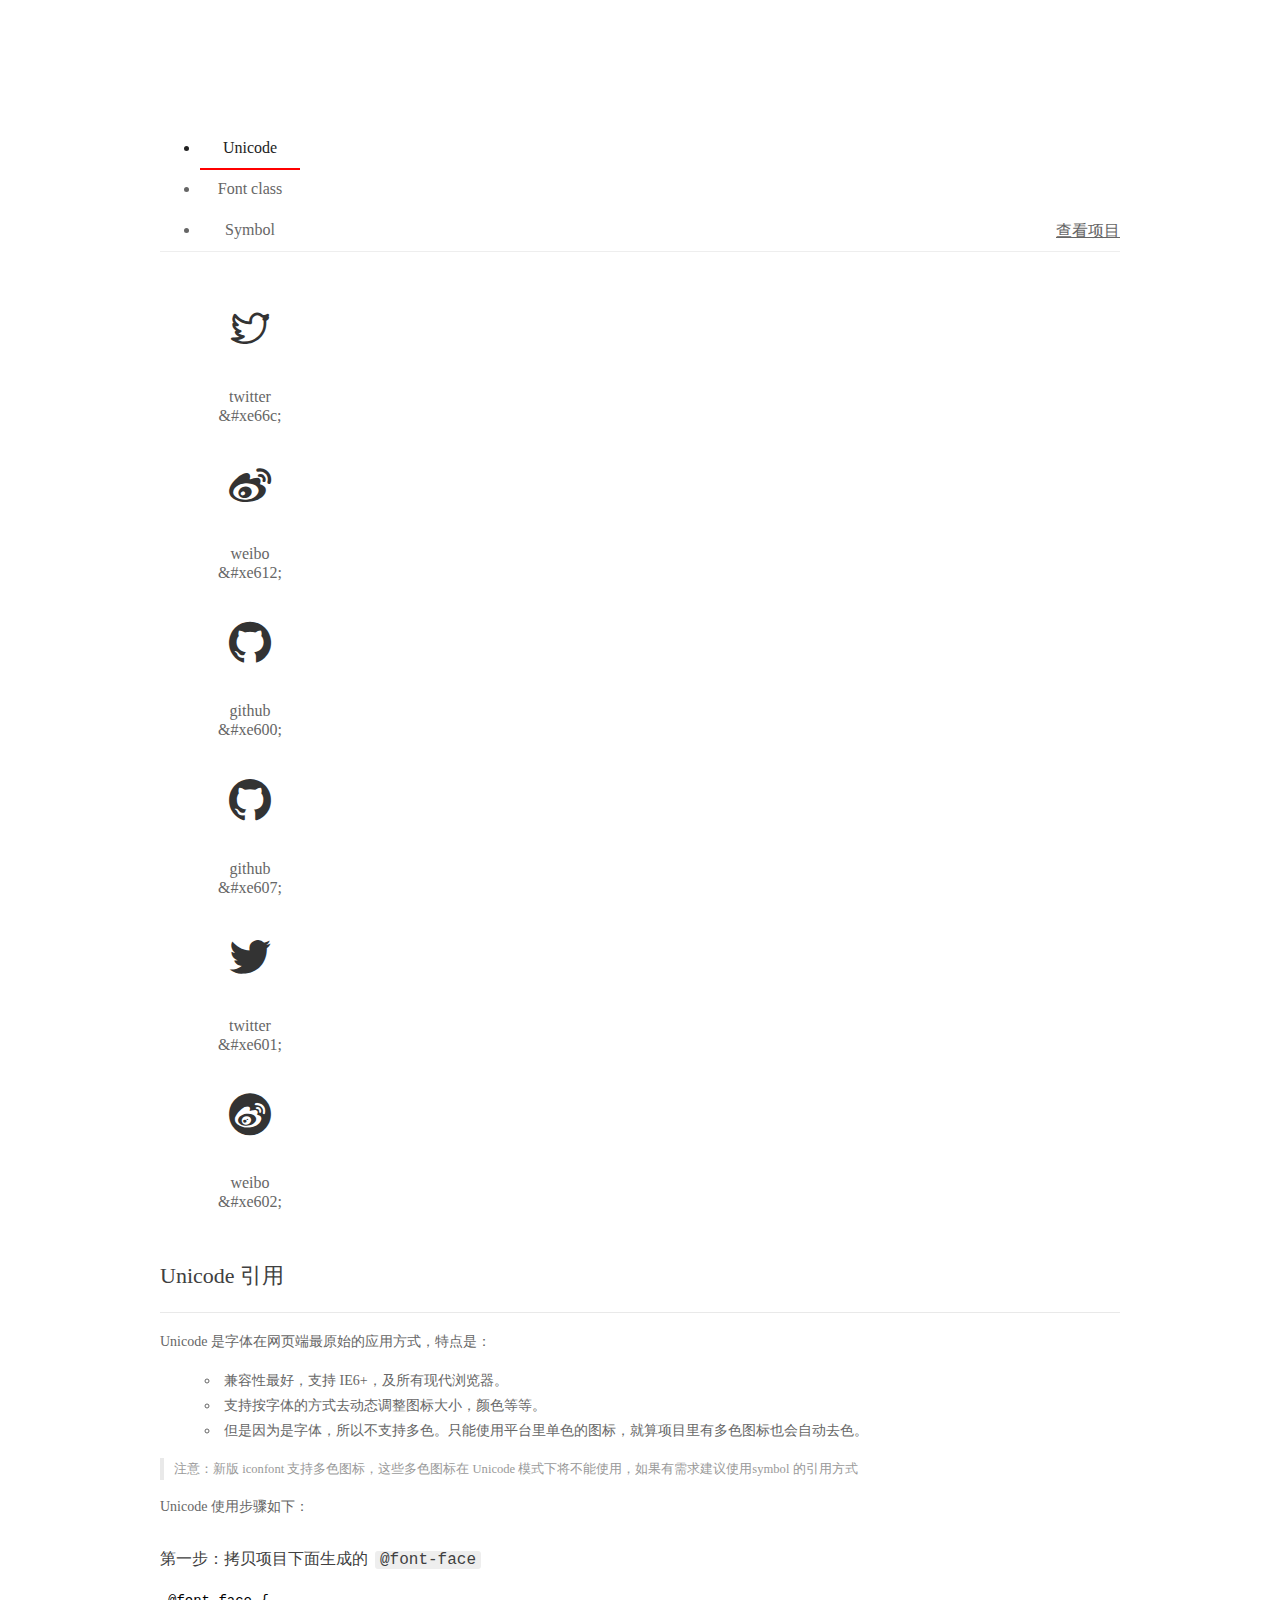
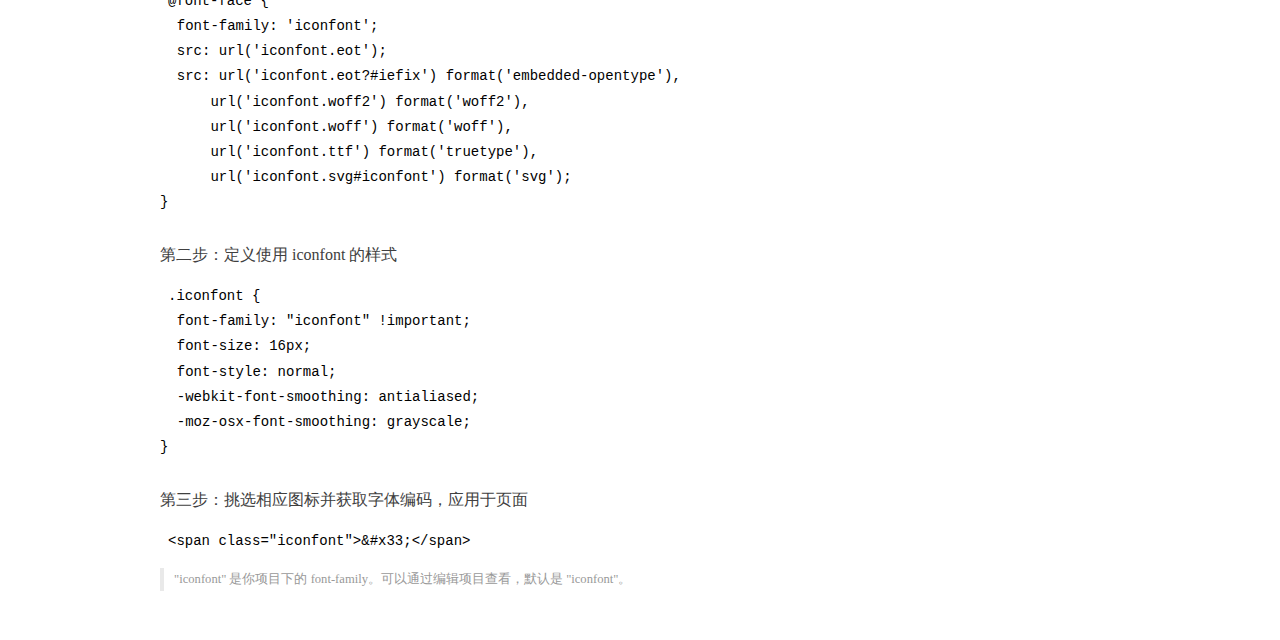
<file: font_1957154_j3mtv16uk9g/demo_index.html>
<!DOCTYPE html>
<html>
<head>
  <meta charset="utf-8"/>
  <title>IconFont Demo</title>
  <link rel="shortcut icon" href="https://img.alicdn.com/tps/i4/TB1_oz6GVXXXXaFXpXXJDFnIXXX-64-64.ico" type="image/x-icon"/>
  <link rel="stylesheet" href="https://g.alicdn.com/thx/cube/1.3.2/cube.min.css">
  <link rel="stylesheet" href="demo.css">
  <link rel="stylesheet" href="iconfont.css">
  <script src="iconfont.js"></script>
  <!-- jQuery -->
  <script src="https://a1.alicdn.com/oss/uploads/2018/12/26/7bfddb60-08e8-11e9-9b04-53e73bb6408b.js"></script>
  <!-- 代码高亮 -->
  <script src="https://a1.alicdn.com/oss/uploads/2018/12/26/a3f714d0-08e6-11e9-8a15-ebf944d7534c.js"></script>
</head>
<body>
  <div class="main">
    <h1 class="logo"><a href="https://www.iconfont.cn/" title="iconfont 首页" target="_blank">&#xe86b;</a></h1>
    <div class="nav-tabs">
      <ul id="tabs" class="dib-box">
        <li class="dib active"><span>Unicode</span></li>
        <li class="dib"><span>Font class</span></li>
        <li class="dib"><span>Symbol</span></li>
      </ul>
      
      <a href="https://www.iconfont.cn/manage/index?manage_type=myprojects&projectId=1957154" target="_blank" class="nav-more">查看项目</a>
      
    </div>
    <div class="tab-container">
      <div class="content unicode" style="display: block;">
          <ul class="icon_lists dib-box">
          
            <li class="dib">
              <span class="icon iconfont">&#xe66c;</span>
                <div class="name">twitter</div>
                <div class="code-name">&amp;#xe66c;</div>
              </li>
          
            <li class="dib">
              <span class="icon iconfont">&#xe612;</span>
                <div class="name">weibo</div>
                <div class="code-name">&amp;#xe612;</div>
              </li>
          
            <li class="dib">
              <span class="icon iconfont">&#xe600;</span>
                <div class="name">github</div>
                <div class="code-name">&amp;#xe600;</div>
              </li>
          
            <li class="dib">
              <span class="icon iconfont">&#xe607;</span>
                <div class="name">github</div>
                <div class="code-name">&amp;#xe607;</div>
              </li>
          
            <li class="dib">
              <span class="icon iconfont">&#xe601;</span>
                <div class="name">twitter</div>
                <div class="code-name">&amp;#xe601;</div>
              </li>
          
            <li class="dib">
              <span class="icon iconfont">&#xe602;</span>
                <div class="name">weibo</div>
                <div class="code-name">&amp;#xe602;</div>
              </li>
          
          </ul>
          <div class="article markdown">
          <h2 id="unicode-">Unicode 引用</h2>
          <hr>

          <p>Unicode 是字体在网页端最原始的应用方式，特点是：</p>
          <ul>
            <li>兼容性最好，支持 IE6+，及所有现代浏览器。</li>
            <li>支持按字体的方式去动态调整图标大小，颜色等等。</li>
            <li>但是因为是字体，所以不支持多色。只能使用平台里单色的图标，就算项目里有多色图标也会自动去色。</li>
          </ul>
          <blockquote>
            <p>注意：新版 iconfont 支持多色图标，这些多色图标在 Unicode 模式下将不能使用，如果有需求建议使用symbol 的引用方式</p>
          </blockquote>
          <p>Unicode 使用步骤如下：</p>
          <h3 id="-font-face">第一步：拷贝项目下面生成的 <code>@font-face</code></h3>
<pre><code class="language-css"
>@font-face {
  font-family: 'iconfont';
  src: url('iconfont.eot');
  src: url('iconfont.eot?#iefix') format('embedded-opentype'),
      url('iconfont.woff2') format('woff2'),
      url('iconfont.woff') format('woff'),
      url('iconfont.ttf') format('truetype'),
      url('iconfont.svg#iconfont') format('svg');
}
</code></pre>
          <h3 id="-iconfont-">第二步：定义使用 iconfont 的样式</h3>
<pre><code class="language-css"
>.iconfont {
  font-family: "iconfont" !important;
  font-size: 16px;
  font-style: normal;
  -webkit-font-smoothing: antialiased;
  -moz-osx-font-smoothing: grayscale;
}
</code></pre>
          <h3 id="-">第三步：挑选相应图标并获取字体编码，应用于页面</h3>
<pre>
<code class="language-html"
>&lt;span class="iconfont"&gt;&amp;#x33;&lt;/span&gt;
</code></pre>
          <blockquote>
            <p>"iconfont" 是你项目下的 font-family。可以通过编辑项目查看，默认是 "iconfont"。</p>
          </blockquote>
          </div>
      </div>
      <div class="content font-class">
        <ul class="icon_lists dib-box">
          
          <li class="dib">
            <span class="icon iconfont icon-twitter"></span>
            <div class="name">
              twitter
            </div>
            <div class="code-name">.icon-twitter
            </div>
          </li>
          
          <li class="dib">
            <span class="icon iconfont icon-weibo"></span>
            <div class="name">
              weibo
            </div>
            <div class="code-name">.icon-weibo
            </div>
          </li>
          
          <li class="dib">
            <span class="icon iconfont icon-git"></span>
            <div class="name">
              github
            </div>
            <div class="code-name">.icon-git
            </div>
          </li>
          
          <li class="dib">
            <span class="icon iconfont icon-Octicons-mark-github"></span>
            <div class="name">
              github
            </div>
            <div class="code-name">.icon-Octicons-mark-github
            </div>
          </li>
          
          <li class="dib">
            <span class="icon iconfont icon-ttww"></span>
            <div class="name">
              twitter
            </div>
            <div class="code-name">.icon-ttww
            </div>
          </li>
          
          <li class="dib">
            <span class="icon iconfont icon-weibo1"></span>
            <div class="name">
              weibo
            </div>
            <div class="code-name">.icon-weibo1
            </div>
          </li>
          
        </ul>
        <div class="article markdown">
        <h2 id="font-class-">font-class 引用</h2>
        <hr>

        <p>font-class 是 Unicode 使用方式的一种变种，主要是解决 Unicode 书写不直观，语意不明确的问题。</p>
        <p>与 Unicode 使用方式相比，具有如下特点：</p>
        <ul>
          <li>兼容性良好，支持 IE8+，及所有现代浏览器。</li>
          <li>相比于 Unicode 语意明确，书写更直观。可以很容易分辨这个 icon 是什么。</li>
          <li>因为使用 class 来定义图标，所以当要替换图标时，只需要修改 class 里面的 Unicode 引用。</li>
          <li>不过因为本质上还是使用的字体，所以多色图标还是不支持的。</li>
        </ul>
        <p>使用步骤如下：</p>
        <h3 id="-fontclass-">第一步：引入项目下面生成的 fontclass 代码：</h3>
<pre><code class="language-html">&lt;link rel="stylesheet" href="./iconfont.css"&gt;
</code></pre>
        <h3 id="-">第二步：挑选相应图标并获取类名，应用于页面：</h3>
<pre><code class="language-html">&lt;span class="iconfont icon-xxx"&gt;&lt;/span&gt;
</code></pre>
        <blockquote>
          <p>"
            iconfont" 是你项目下的 font-family。可以通过编辑项目查看，默认是 "iconfont"。</p>
        </blockquote>
      </div>
      </div>
      <div class="content symbol">
          <ul class="icon_lists dib-box">
          
            <li class="dib">
                <svg class="icon svg-icon" aria-hidden="true">
                  <use xlink:href="#icon-twitter"></use>
                </svg>
                <div class="name">twitter</div>
                <div class="code-name">#icon-twitter</div>
            </li>
          
            <li class="dib">
                <svg class="icon svg-icon" aria-hidden="true">
                  <use xlink:href="#icon-weibo"></use>
                </svg>
                <div class="name">weibo</div>
                <div class="code-name">#icon-weibo</div>
            </li>
          
            <li class="dib">
                <svg class="icon svg-icon" aria-hidden="true">
                  <use xlink:href="#icon-git"></use>
                </svg>
                <div class="name">github</div>
                <div class="code-name">#icon-git</div>
            </li>
          
            <li class="dib">
                <svg class="icon svg-icon" aria-hidden="true">
                  <use xlink:href="#icon-Octicons-mark-github"></use>
                </svg>
                <div class="name">github</div>
                <div class="code-name">#icon-Octicons-mark-github</div>
            </li>
          
            <li class="dib">
                <svg class="icon svg-icon" aria-hidden="true">
                  <use xlink:href="#icon-ttww"></use>
                </svg>
                <div class="name">twitter</div>
                <div class="code-name">#icon-ttww</div>
            </li>
          
            <li class="dib">
                <svg class="icon svg-icon" aria-hidden="true">
                  <use xlink:href="#icon-weibo1"></use>
                </svg>
                <div class="name">weibo</div>
                <div class="code-name">#icon-weibo1</div>
            </li>
          
          </ul>
          <div class="article markdown">
          <h2 id="symbol-">Symbol 引用</h2>
          <hr>

          <p>这是一种全新的使用方式，应该说这才是未来的主流，也是平台目前推荐的用法。相关介绍可以参考这篇<a href="">文章</a>
            这种用法其实是做了一个 SVG 的集合，与另外两种相比具有如下特点：</p>
          <ul>
            <li>支持多色图标了，不再受单色限制。</li>
            <li>通过一些技巧，支持像字体那样，通过 <code>font-size</code>, <code>color</code> 来调整样式。</li>
            <li>兼容性较差，支持 IE9+，及现代浏览器。</li>
            <li>浏览器渲染 SVG 的性能一般，还不如 png。</li>
          </ul>
          <p>使用步骤如下：</p>
          <h3 id="-symbol-">第一步：引入项目下面生成的 symbol 代码：</h3>
<pre><code class="language-html">&lt;script src="./iconfont.js"&gt;&lt;/script&gt;
</code></pre>
          <h3 id="-css-">第二步：加入通用 CSS 代码（引入一次就行）：</h3>
<pre><code class="language-html">&lt;style&gt;
.icon {
  width: 1em;
  height: 1em;
  vertical-align: -0.15em;
  fill: currentColor;
  overflow: hidden;
}
&lt;/style&gt;
</code></pre>
          <h3 id="-">第三步：挑选相应图标并获取类名，应用于页面：</h3>
<pre><code class="language-html">&lt;svg class="icon" aria-hidden="true"&gt;
  &lt;use xlink:href="#icon-xxx"&gt;&lt;/use&gt;
&lt;/svg&gt;
</code></pre>
          </div>
      </div>

    </div>
  </div>
  <script>
  $(document).ready(function () {
      $('.tab-container .content:first').show()

      $('#tabs li').click(function (e) {
        var tabContent = $('.tab-container .content')
        var index = $(this).index()

        if ($(this).hasClass('active')) {
          return
        } else {
          $('#tabs li').removeClass('active')
          $(this).addClass('active')

          tabContent.hide().eq(index).fadeIn()
        }
      })
    })
  </script>
</body>
</html>
</file>
<file: font_1957154_j3mtv16uk9g/demo.css>
/* Logo 字体 */
@font-face {
  font-family: "iconfont logo";
  src: url('https://at.alicdn.com/t/font_985780_km7mi63cihi.eot?t=1545807318834');
  src: url('https://at.alicdn.com/t/font_985780_km7mi63cihi.eot?t=1545807318834#iefix') format('embedded-opentype'),
    url('https://at.alicdn.com/t/font_985780_km7mi63cihi.woff?t=1545807318834') format('woff'),
    url('https://at.alicdn.com/t/font_985780_km7mi63cihi.ttf?t=1545807318834') format('truetype'),
    url('https://at.alicdn.com/t/font_985780_km7mi63cihi.svg?t=1545807318834#iconfont') format('svg');
}

.logo {
  font-family: "iconfont logo";
  font-size: 160px;
  font-style: normal;
  -webkit-font-smoothing: antialiased;
  -moz-osx-font-smoothing: grayscale;
}

/* tabs */
.nav-tabs {
  position: relative;
}

.nav-tabs .nav-more {
  position: absolute;
  right: 0;
  bottom: 0;
  height: 42px;
  line-height: 42px;
  color: #666;
}

#tabs {
  border-bottom: 1px solid #eee;
}

#tabs li {
  cursor: pointer;
  width: 100px;
  height: 40px;
  line-height: 40px;
  text-align: center;
  font-size: 16px;
  border-bottom: 2px solid transparent;
  position: relative;
  z-index: 1;
  margin-bottom: -1px;
  color: #666;
}


#tabs .active {
  border-bottom-color: #f00;
  color: #222;
}

.tab-container .content {
  display: none;
}

/* 页面布局 */
.main {
  padding: 30px 100px;
  width: 960px;
  margin: 0 auto;
}

.main .logo {
  color: #333;
  text-align: left;
  margin-bottom: 30px;
  line-height: 1;
  height: 110px;
  margin-top: -50px;
  overflow: hidden;
  *zoom: 1;
}

.main .logo a {
  font-size: 160px;
  color: #333;
}

.helps {
  margin-top: 40px;
}

.helps pre {
  padding: 20px;
  margin: 10px 0;
  border: solid 1px #e7e1cd;
  background-color: #fffdef;
  overflow: auto;
}

.icon_lists {
  width: 100% !important;
  overflow: hidden;
  *zoom: 1;
}

.icon_lists li {
  width: 100px;
  margin-bottom: 10px;
  margin-right: 20px;
  text-align: center;
  list-style: none !important;
  cursor: default;
}

.icon_lists li .code-name {
  line-height: 1.2;
}

.icon_lists .icon {
  display: block;
  height: 100px;
  line-height: 100px;
  font-size: 42px;
  margin: 10px auto;
  color: #333;
  -webkit-transition: font-size 0.25s linear, width 0.25s linear;
  -moz-transition: font-size 0.25s linear, width 0.25s linear;
  transition: font-size 0.25s linear, width 0.25s linear;
}

.icon_lists .icon:hover {
  font-size: 100px;
}

.icon_lists .svg-icon {
  /* 通过设置 font-size 来改变图标大小 */
  width: 1em;
  /* 图标和文字相邻时，垂直对齐 */
  vertical-align: -0.15em;
  /* 通过设置 color 来改变 SVG 的颜色/fill */
  fill: currentColor;
  /* path 和 stroke 溢出 viewBox 部分在 IE 下会显示
      normalize.css 中也包含这行 */
  overflow: hidden;
}

.icon_lists li .name,
.icon_lists li .code-name {
  color: #666;
}

/* markdown 样式 */
.markdown {
  color: #666;
  font-size: 14px;
  line-height: 1.8;
}

.highlight {
  line-height: 1.5;
}

.markdown img {
  vertical-align: middle;
  max-width: 100%;
}

.markdown h1 {
  color: #404040;
  font-weight: 500;
  line-height: 40px;
  margin-bottom: 24px;
}

.markdown h2,
.markdown h3,
.markdown h4,
.markdown h5,
.markdown h6 {
  color: #404040;
  margin: 1.6em 0 0.6em 0;
  font-weight: 500;
  clear: both;
}

.markdown h1 {
  font-size: 28px;
}

.markdown h2 {
  font-size: 22px;
}

.markdown h3 {
  font-size: 16px;
}

.markdown h4 {
  font-size: 14px;
}

.markdown h5 {
  font-size: 12px;
}

.markdown h6 {
  font-size: 12px;
}

.markdown hr {
  height: 1px;
  border: 0;
  background: #e9e9e9;
  margin: 16px 0;
  clear: both;
}

.markdown p {
  margin: 1em 0;
}

.markdown>p,
.markdown>blockquote,
.markdown>.highlight,
.markdown>ol,
.markdown>ul {
  width: 80%;
}

.markdown ul>li {
  list-style: circle;
}

.markdown>ul li,
.markdown blockquote ul>li {
  margin-left: 20px;
  padding-left: 4px;
}

.markdown>ul li p,
.markdown>ol li p {
  margin: 0.6em 0;
}

.markdown ol>li {
  list-style: decimal;
}

.markdown>ol li,
.markdown blockquote ol>li {
  margin-left: 20px;
  padding-left: 4px;
}

.markdown code {
  margin: 0 3px;
  padding: 0 5px;
  background: #eee;
  border-radius: 3px;
}

.markdown strong,
.markdown b {
  font-weight: 600;
}

.markdown>table {
  border-collapse: collapse;
  border-spacing: 0px;
  empty-cells: show;
  border: 1px solid #e9e9e9;
  width: 95%;
  margin-bottom: 24px;
}

.markdown>table th {
  white-space: nowrap;
  color: #333;
  font-weight: 600;
}

.markdown>table th,
.markdown>table td {
  border: 1px solid #e9e9e9;
  padding: 8px 16px;
  text-align: left;
}

.markdown>table th {
  background: #F7F7F7;
}

.markdown blockquote {
  font-size: 90%;
  color: #999;
  border-left: 4px solid #e9e9e9;
  padding-left: 0.8em;
  margin: 1em 0;
}

.markdown blockquote p {
  margin: 0;
}

.markdown .anchor {
  opacity: 0;
  transition: opacity 0.3s ease;
  margin-left: 8px;
}

.markdown .waiting {
  color: #ccc;
}

.markdown h1:hover .anchor,
.markdown h2:hover .anchor,
.markdown h3:hover .anchor,
.markdown h4:hover .anchor,
.markdown h5:hover .anchor,
.markdown h6:hover .anchor {
  opacity: 1;
  display: inline-block;
}

.markdown>br,
.markdown>p>br {
  clear: both;
}


.hljs {
  display: block;
  background: white;
  padding: 0.5em;
  color: #333333;
  overflow-x: auto;
}

.hljs-comment,
.hljs-meta {
  color: #969896;
}

.hljs-string,
.hljs-variable,
.hljs-template-variable,
.hljs-strong,
.hljs-emphasis,
.hljs-quote {
  color: #df5000;
}

.hljs-keyword,
.hljs-selector-tag,
.hljs-type {
  color: #a71d5d;
}

.hljs-literal,
.hljs-symbol,
.hljs-bullet,
.hljs-attribute {
  color: #0086b3;
}

.hljs-section,
.hljs-name {
  color: #63a35c;
}

.hljs-tag {
  color: #333333;
}

.hljs-title,
.hljs-attr,
.hljs-selector-id,
.hljs-selector-class,
.hljs-selector-attr,
.hljs-selector-pseudo {
  color: #795da3;
}

.hljs-addition {
  color: #55a532;
  background-color: #eaffea;
}

.hljs-deletion {
  color: #bd2c00;
  background-color: #ffecec;
}

.hljs-link {
  text-decoration: underline;
}

/* 代码高亮 */
/* PrismJS 1.15.0
https://prismjs.com/download.html#themes=prism&languages=markup+css+clike+javascript */
/**
 * prism.js default theme for JavaScript, CSS and HTML
 * Based on dabblet (http://dabblet.com)
 * @author Lea Verou
 */
code[class*="language-"],
pre[class*="language-"] {
  color: black;
  background: none;
  text-shadow: 0 1px white;
  font-family: Consolas, Monaco, 'Andale Mono', 'Ubuntu Mono', monospace;
  text-align: left;
  white-space: pre;
  word-spacing: normal;
  word-break: normal;
  word-wrap: normal;
  line-height: 1.5;

  -moz-tab-size: 4;
  -o-tab-size: 4;
  tab-size: 4;

  -webkit-hyphens: none;
  -moz-hyphens: none;
  -ms-hyphens: none;
  hyphens: none;
}

pre[class*="language-"]::-moz-selection,
pre[class*="language-"] ::-moz-selection,
code[class*="language-"]::-moz-selection,
code[class*="language-"] ::-moz-selection {
  text-shadow: none;
  background: #b3d4fc;
}

pre[class*="language-"]::selection,
pre[class*="language-"] ::selection,
code[class*="language-"]::selection,
code[class*="language-"] ::selection {
  text-shadow: none;
  background: #b3d4fc;
}

@media print {

  code[class*="language-"],
  pre[class*="language-"] {
    text-shadow: none;
  }
}

/* Code blocks */
pre[class*="language-"] {
  padding: 1em;
  margin: .5em 0;
  overflow: auto;
}

:not(pre)>code[class*="language-"],
pre[class*="language-"] {
  background: #f5f2f0;
}

/* Inline code */
:not(pre)>code[class*="language-"] {
  padding: .1em;
  border-radius: .3em;
  white-space: normal;
}

.token.comment,
.token.prolog,
.token.doctype,
.token.cdata {
  color: slategray;
}

.token.punctuation {
  color: #999;
}

.namespace {
  opacity: .7;
}

.token.property,
.token.tag,
.token.boolean,
.token.number,
.token.constant,
.token.symbol,
.token.deleted {
  color: #905;
}

.token.selector,
.token.attr-name,
.token.string,
.token.char,
.token.builtin,
.token.inserted {
  color: #690;
}

.token.operator,
.token.entity,
.token.url,
.language-css .token.string,
.style .token.string {
  color: #9a6e3a;
  background: hsla(0, 0%, 100%, .5);
}

.token.atrule,
.token.attr-value,
.token.keyword {
  color: #07a;
}

.token.function,
.token.class-name {
  color: #DD4A68;
}

.token.regex,
.token.important,
.token.variable {
  color: #e90;
}

.token.important,
.token.bold {
  font-weight: bold;
}

.token.italic {
  font-style: italic;
}

.token.entity {
  cursor: help;
}
</file>
<file: font_1957154_j3mtv16uk9g/iconfont.css>
@font-face {font-family: "iconfont";
  src: url('iconfont.eot?t=1595314251605'); /* IE9 */
  src: url('iconfont.eot?t=1595314251605#iefix') format('embedded-opentype'), /* IE6-IE8 */
  url('[data-uri]') format('woff2'),
  url('iconfont.woff?t=1595314251605') format('woff'),
  url('iconfont.ttf?t=1595314251605') format('truetype'), /* chrome, firefox, opera, Safari, Android, iOS 4.2+ */
  url('iconfont.svg?t=1595314251605#iconfont') format('svg'); /* iOS 4.1- */
}

.iconfont {
  font-family: "iconfont" !important;
  font-size: 16px;
  font-style: normal;
  -webkit-font-smoothing: antialiased;
  -moz-osx-font-smoothing: grayscale;
}

.icon-twitter:before {
  content: "\e66c";
}

.icon-weibo:before {
  content: "\e612";
}

.icon-git:before {
  content: "\e600";
}

.icon-Octicons-mark-github:before {
  content: "\e607";
}

.icon-ttww:before {
  content: "\e601";
}

.icon-weibo1:before {
  content: "\e602";
}
</file>
